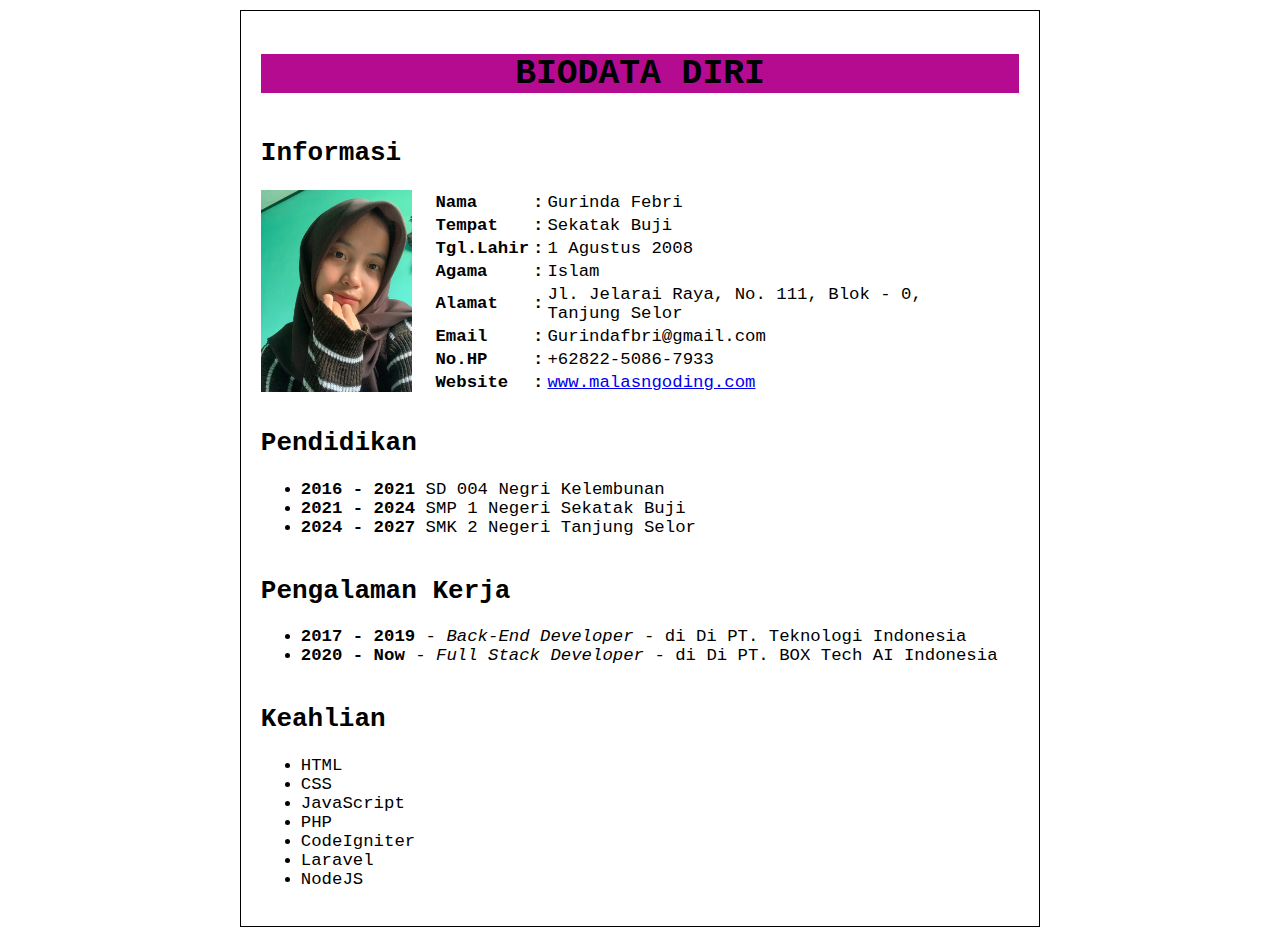
<file: Biodata-Gurinda/index.html>
<!DOCTYPE html>
<html>
<head>
<meta charset="utf-8">
<meta name="viewport" content="width=device-width, initial-scale=1">
<title>Biodata Saya - www.malasngoding.com</title>
<link rel="stylesheet" type="text/css" href="style.css">
</head>
<body>
<div class="kotak">
<div class="judul">
<h1>BIODATA DIRI</h1>
</div>
 <div class="blok">
<h2>Informasi</h2>			
<div class="kiri">
<img src="Gurinda.jpg">				
</div>
<div class="kanan">
<table>
<tr>
<th>Nama</th>
<th>:</th>
<td>Gurinda Febri</td>
</tr>
<tr>
<th>Tempat</th>
<th>:</th>
<td>Sekatak Buji</td>
</tr>
<tr>
<th>Tgl.Lahir</th>
<th>:</th>
<td>1 Agustus 2008</td>
</tr>
<tr>
<th>Agama</th>
<th>:</th>
<td>Islam</td>
</tr>
<tr>
<th>Alamat</th>
<th>:</th>
<td>Jl. Jelarai Raya, No. 111, Blok - 0, Tanjung Selor</td>
</tr>
<tr>
<th>Email</th>
<th>:</th>
<td>Gurindafbri@gmail.com</td>
</tr>
<tr>
<th>No.HP</th>
<th>:</th>
<td>+62822-5086-7933</td>
</tr>
<tr>
<th>Website</th>
<th>:</th>
<td><a href="https://www.malasngoding.com">www.malasngoding.com</a></td>
</tr>
</table>
</div>
</div>		
<div class="blok">
<h2>Pendidikan</h2>			
<div>
<ul>
<li><b>2016 - 2021</b> SD 004 Negri Kelembunan</li>
<li><b>2021 - 2024</b> SMP 1 Negeri Sekatak Buji</li>
<li><b>2024 - 2027</b> SMK 2 Negeri Tanjung Selor</li>

</ul>
</div>
</div>
<div class="blok">
<h2> Pengalaman Kerja </h2>
<div>
<ul>
<li>
<b>2017 - 2019</b> - <i>Back-End Developer</i> - di Di PT. Teknologi Indonesia
</li>
<li>
<b>2020 - Now</b> - <i>Full Stack Developer</i> - di Di PT. BOX Tech AI Indonesia
</li>
</ul>
</div>
</div>
<div class="blok">
<h2>Keahlian</h2>			
<div>
<ul>
<li>HTML</li>
<li>CSS</li>
<li>JavaScript</li>
<li>PHP</li>
<li>CodeIgniter</li>
<li>Laravel</li>
<li>NodeJS</li>					
</ul>
</div>
</div>
</div>
</body>
</html>
</file>
<file: Gurinda_Game Ular_Sederhana.html>
<!DOCTYPE html>
<html lang="id">
 <head>
<meta charset="UTF-8">
<title>Basic Snake HTML Game</title>
 <style>
 html, body {
height: 100%;
 margin: 0;
 }
 body {
 background: black;
 display: flex;
 align-items: center;
 justify-content: center;
 }
 canvas {
 border: 1px solid white;
}
</style>
</head>
<body>
<canvas width="400" height="400" id="game"></canvas>
<script>
var canvas = document.getElementById('game');
var context = canvas.getContext('2d');
 var grid = 16;
 var count = 0;
 var snake = {
 x: 160,
 y: 160,
 dx: grid,
dy: 0,
 cells: [],
 maxCells: 4
 };
var apple = {
    x:320,
    y:320
};

function getRandomInt(min, max) {
return Math.floor(Math.random() * (max - min)) + min;
}

function loop() {
requestAnimationFrame(loop);
if (++count < 4) {
return;
 }
count = 0;
context.clearRect(0, 0, canvas.width, canvas.height);

// Move snake by its velocity
snake.x += snake.dx;
snake.y += snake.dy;

// Wrap snake position horizontally on edge of screen
if (snake.x < 0) {
 snake.x = canvas.width - grid;
} else if (snake.x >= canvas.width){
snake.x = 0;
 }

 // Wrap snake position vertically on edge of screen
if (snake.y < 0) {
snake.y = canvas.height - grid;
} else if (snake.y >= canvas.height) {
snake.y = 0;
}

// Keep track of where snake has been
snake.cells.unshift({ x: snake.x, y: snake.y });
if (snake.cells.length > snake.maxCells) {
snake.cells.pop();
}

// Draw apple
context.fillStyle = 'pink';
context.fillRect(apple.x, apple.y, grid-1, grid - 1);

// Draw snake
context.fillstyle = 'green';
snake.cells.forEach(function(cell, index) {
context.fillRect(cell.x, cell.y, grid- 1, grid- 1);

// Snake ate apple
if (cell.x === apple.x && cell.y === apple.y) {
snake.maxCells++;
apple.x = getRandomInt(0, 25) * grid;
apple.y = getRandomInt(0, 25) * grid;
}

// Check collision with all cells after this one
for (var i = index + 1; i < snake.cells.length; i++){
if (cell.x === snake.cells[i].x && cell.y === snake.cells[i].y) {
// Reset game
snake.x = 160;
snake.y = 160;
snake.cells = [];
snake.maxCells = 4;
snake.dx = grid;
snake.dy = 0;
apple.x = getRandomInt(0, 25) * grid;
apple.y = getRandomInt(0, 25) * grid;
}
}
});
}

// Listen to keyboard events to move the snake
document.addEventListener('keydown', function(e){
if (e.which === 37 && snake.dx === 0) {
snake.dx = -grid;
snake.dy = 0;
} else if (e.which === 38 && snake.dy === 0) {
snake.dy = -grid;
snake.dx = 0;
} else if (e.which === 39 && snake.dx === 0) {
snake.dx = grid;
snake.dy = 0;
} else if (e.which === 40 && snake.dy === 0) {
snake.dy = grid;
 snake.dx = 0;
}
});

// Start the game
requestAnimationFrame(loop);
</script>
 </body>
</html>
</file>
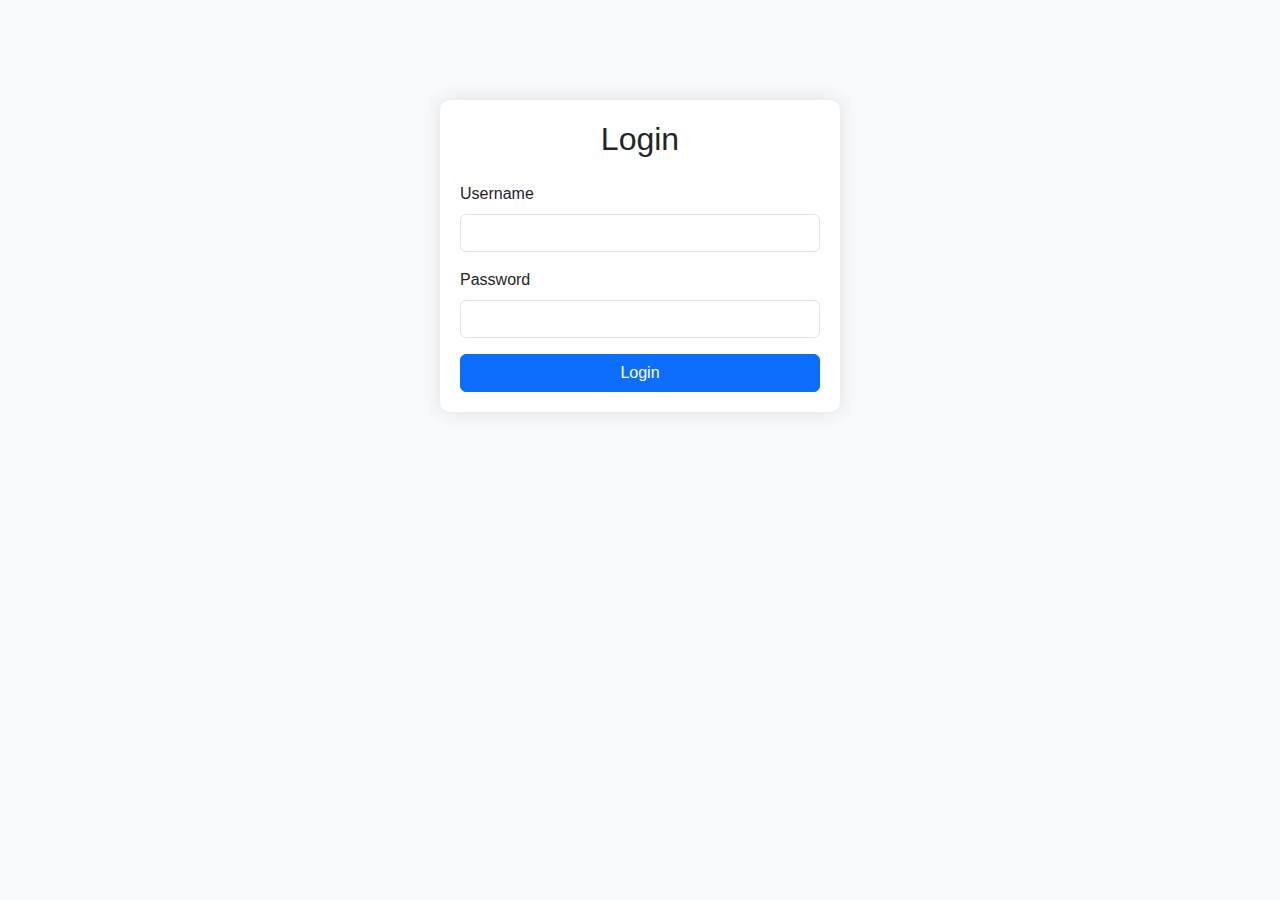
<file: gurinda_galeri_foto.html/gurinda_galeri_foto.html>
<!DOCTYPE html>
<html lang="id">
<head>
  <meta charset="UTF-8">
  <meta name="viewport" content="width=device-width, initial-scale=1.0">
  <title>Galeri Foto Pesona Kalimantan Utara</title>
  <!-- Bootstrap CSS -->
  <link href="https://cdn.jsdelivr.net/npm/bootstrap@5.3.0/dist/css/bootstrap.min.css" rel="stylesheet">

  <style>
    body {
      background-color: #f8f9fa;
      font-family: 'Segoe UI', Tahoma, Geneva, Verdana, sans-serif;
    }

    .login-container {
      max-width: 400px;
      margin: 100px auto;
      padding: 20px;
      background: white;
      border-radius: 10px;
      box-shadow: 0 0 20px rgba(0, 0, 0, 0.1);
    }

    .dashboard-container {
      padding: 20px;
    }

    .navbar-brand {
      font-weight: 700;
    }

    .gallery-container {
      padding: 20px 0;
    }

    .gallery-title {
      text-align: center;
      margin: 30px 0;
      color:#0c0c0c;
    }

    .gallery-item {
      margin-bottom: 30px;
      overflow: hidden;
      border-radius: 10px;
      box-shadow: 0 4px 8prgba(0,0,0,0.1);
      transition: transform 0.3s ease;
    }

    .gallery-item:hover {
      transform: scale(1.03);
    }

    .gallery-item img {
      width: 100%;
      height: 250px;
      object-fit: cover;
      transition: opacity 0.3s ease;
    }

    .gallery-item:hover img {
      opacity: 0.9;
    }

    .image-caption {
      padding: 15px;
      background-color: white;
      text-align: center;
    }

    footer {
      background-color: #ca408c;
      color: white;
      padding: 20px 0;
      margin-top: 40px;
    }
  </style>
</head>
<body>
  <!-- Login Form -->
  <div class="login-container" id="loginPage">
    <h2 class="text-center mb-4">Login</h2>
    <form id="loginForm">
      <div class="mb-3">
        <label for="username" class="form-label">Username</label>
        <input type="text" class="form-control" id="username" required>
      </div>
      <div class="mb-3">
        <label for="password" class="form-label">Password</label>
        <input type="password" class="form-control" id="password" required>
      </div>
      <button type="submit" class="btn btn-primary w-100">Login</button>
    </form>
  </div>

  <!-- Dashboard Content (hidden initially) -->
  <div id="dashboardPage" style="display:none">
    <nav class="navbar navbar-expand-lg navbar-dark bg-dark">
      <div class="container">
        <a class="navbar-brand" href="#">Galeri Foto</a>
        <button class="navbar-toggler" type="button" data-bs-toggle="collapse" data-bs-target="#navbarNav">
          <span class="navbar-toggler-icon"></span>
        </button>
        <div class="collapse navbar-collapse" id="navbarNav">
          <ul class="navbar-nav ms-auto">
            <li class="nav-item"><a class="nav-link active" href="#">Beranda</a></li>
            <li class="nav-item"><a class="nav-link" href="index2.html">Tentang</a></li>
            <li class="nav-item"><a class="nav-link" href="kontak.html">Kontak</a></li>
            <li class="nav-item ms-2">
              <button class="btn btn-outline-light" id="logoutBtn">Logout</button>
            </li>
          </ul>
        </div>
      </div>
    </nav>

    <!-- Gallery Content -->
    <div class="container gallery-container">
      <h1 class="gallery-title">Galeri Foto Pesona Kalimantan Utara</h1>
      <div class="row">

        <!-- Foto 1 -->
        <div class="col-md-4 col-sm-6 col-12">
          <div class="gallery-item">
            <img src="AirTerjunSemolon.jpeg" class="img-fluid" alt="Air Terjun Semolon">
            <div class="image-caption">
              <h5>Air Terjun Semolon (Malinau)</h5>
              <p class="text-muted">Air terjun unik dengan kolam berundak yang dialiri air panas alami. Tempat ini cocok untuk relaksasi di tengah suasana hutan tropis.</p>
            </div>
          </div>
        </div>

        <!-- Foto 2 -->
        <div class="col-md-4 col-sm-6 col-12">
          <div class="gallery-item">
            <img src="GunungRian.jpeg" class="img-fluid" alt="Gunung Bromo di pagi hari dengan kabut pagi dan sinar matahari keemasan">
            <div class="image-caption">
              <h5>Air Terjun Gunung Rian (Tanah Tidung)</h5>
              <p class="text-muted">Air terjun bertingkat dengan panorama alami hijau dan udara sejuk, Lokasinya masih alami, cocok untuk trekking dan wisata petualang. </p>
            </div>
          </div>
        </div>

        <!-- Foto 3 -->
        <div class="col-md-4 col-sm-6 col-12">
          <div class="gallery-item">
            <img src="GunungPutih.jpeg" class="img-fluid" alt="Candi Borobudur di Magelang dengan stupa-stupa bersejarah dan langit cerah">
            <div class="image-caption">
              <h5>Gunung Putih (Tanjung Palas)</h5>
              <p class="text-muted">Bukit kapur menjulang yang dikelilingi hutan. Selain keindahan alam, terdapat gua-gua alami yang sering dikaitkan dengan legenda likal, menjadikannya destinasi wisata alam sekaligus religi.</p>
            </div>
          </div>
        </div>

        <!-- Foto 4 -->
        <div class="col-md-4 col-sm-6 col-12">
          <div class="gallery-item">
            <img src="sebatik.jpeg" class="img-fluid" alt="Danau Toba di Sumatera Utara dengan perahu tradisional dan perbukitan hijau">
            <div class="image-caption">
              <h5>Pulau Sebatik (Nunukan)</h5>
              <p class="text-muted">Ikon wisata di Pulau Sebatik yang berbatasan langsung Malaysia. Menawarkan panorama laut, budaya perbatasan, serta suasana unik karena sebagian wilayah pulau berada di Indonesia dan sebagian di Malaysia. </p>
            </div>
          </div>
        </div>

        <!-- Foto 5 -->
        <div class="col-md-4 col-sm-6 col-12">
          <div class="gallery-item">
            <img src="Pantai.jpeg" class="img-fluid" alt="Taman Nasional Komodo dengan hewan komodo berjalan di padang savana">
            <div class="image-caption">
              <h5>Pantai Amal (Tarakan)</h5>
              <p class="text-muted">Pantai andalan Kota Tarakan dengan fasilitas lengkap, tempat bersantai, bermain, dan menikmati sunset. Area ini juga sering jadi lokasi festival budaya dan kuliner khas Tarakan.</p>
            </div>
          </div>
        </div>

        <!-- Foto 6 -->
        <div class="col-md-4 col-sm-6 col-12">
          <div class="gallery-item">
            <img src="museum.jpeg" class="img-fluid" alt="Pura Lempuyang di Bali dengan gerbang megah dan latar belakang Gunung Agung">
            <div class="image-caption">
              <h5>Museum Kesultanan (Bulungan)</h5>
              <p class="text-muted">Siyus bersejarah peninggalan Kesultanan Bulungan. Di dalamnya terdapat meriam tua dan bangunan berarsiktetur khas Melayu, menjadi pusat sejarah dan budaya Kalimantan Utara</p>
            </div>
          </div>
        </div>

      </div>
    </div>

    <!-- Footer -->
    <footer>
      <div class="container text-center">
        <p>©️ 2025 Gurinda Febri. All Rights Reserved.</p>
      </div>
    </footer>
  </div>

  <!-- Bootstrap JS -->
  <script src="https://cdn.jsdelivr.net/npm/bootstrap@5.3.0/dist/js/bootstrap.bundle.min.js"></script>

  <script>
    document.getElementById('loginForm').addEventListener('submit', function(e) {
      e.preventDefault();
      const username = document.getElementById('username').value;
      const password = document.getElementById('password').value;

      // Simple auth check without database
      if(username === 'gur' && password === '123') {
        document.getElementById('loginPage').style.display = 'none';
        document.getElementById('dashboardPage').style.display = 'block';
      } else {
        alert('Username/password salah!');
      }
    });

    document.getElementById('logoutBtn').addEventListener('click', function() {
      if(confirm('Apakah Anda yakin ingin logout?')) {
        document.getElementById('dashboardPage').style.display = 'none';
        document.getElementById('loginPage').style.display = 'block';
        document.getElementById('username').value = '';
        document.getElementById('password').value = '';
      }
    });
  </script>
</body>
</html>
</file>
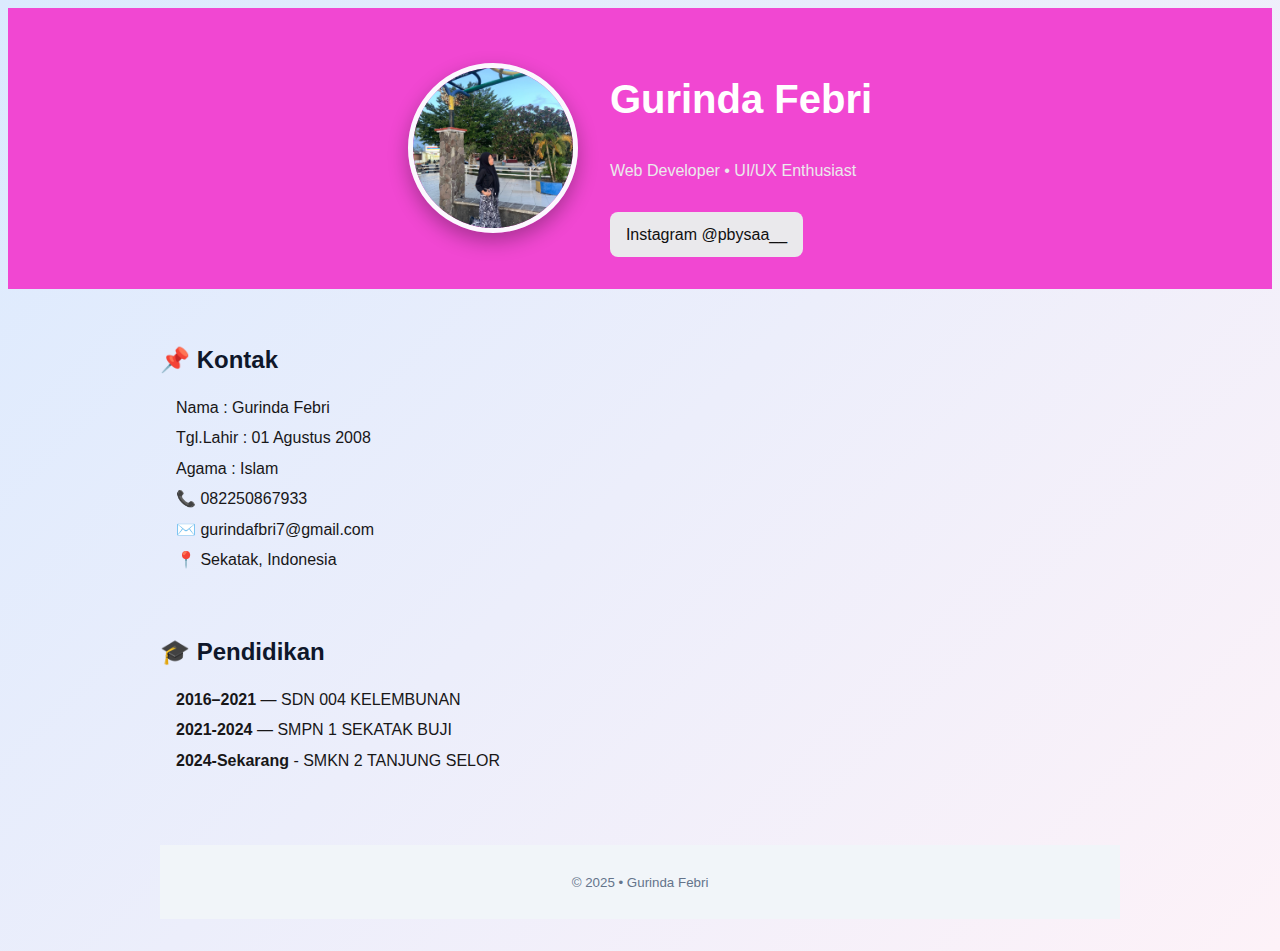
<file: gurinda_galeri_foto.html/index2.html>
<!DOCTYPE html>
<html lang="id">
<head>
  <meta charset="UTF-8">
  <meta name="viewport" content="width=device-width, initial-scale=1.0">
  <title>Biodata — Gurinda Febri</title>
  <link rel="stylesheet" href="style.css">
</head>
<body>
  <!-- Header -->
  <header class="hero">
    <img src="Gurinda.jpg" alt="Foto Profil" class="avatar">
    <div class="intro">
      <h1>Gurinda Febri</h1>
      <p>Web Developer • UI/UX Enthusiast</p>
      <a href="https://instagram.com/pbysaa__" target="_blank" class="btn">Instagram @pbysaa__</a>
    </div>
  </header>

  <!-- Konten -->
  <main class="container">
    <section>
      <h2>📌 Kontak</h2>
      <ul>
        <li>Nama : Gurinda Febri</li>
        <li>Tgl.Lahir : 01 Agustus 2008</li>
        <li>Agama : Islam</li>
        <li>📞  082250867933</li>
        <li>✉️  gurindafbri7@gmail.com</li>
        <li>📍  Sekatak, Indonesia</li>
      </ul>
    </section>

    <section>
      <h2>🎓 Pendidikan</h2>
      <ul>
        <li><strong>2016–2021</strong> — SDN 004 KELEMBUNAN</li>
        <li><strong>2021-2024</strong> — SMPN 1 SEKATAK BUJI</li>
        <li><strong>2024-Sekarang</strong> - SMKN 2 TANJUNG SELOR</li>
      </ul>
    </section>

  <!-- Footer -->
  <footer class="footer">
    <small>© 2025 • Gurinda Febri</small>
  </footer>
</body>
</html>
</file>
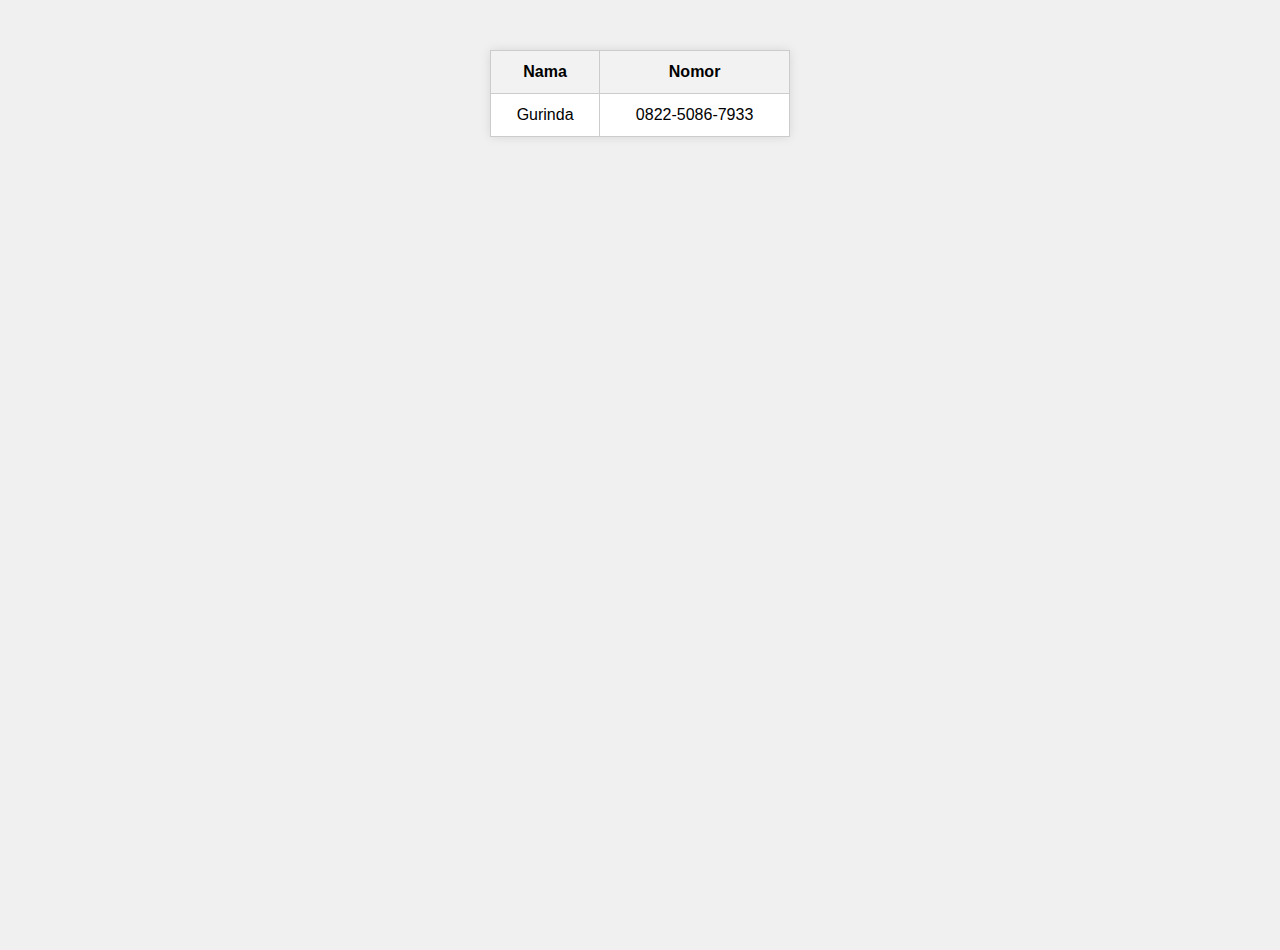
<file: gurinda_galeri_foto.html/kontak.html>
<!DOCTYPE html>
<html lang="id">
<head>
    <meta charset="UTF-8">
    <title>Kontak Gurinda</title>
    <style>
        body {
            font-family: Arial, sans-serif;
            margin: 0;
            height: 100vh;
            display: flex;
            justify-content: center;
            align-items: flex-start;
            padding-top: 50px; /* agar konten muncul di atas, bukan tengah penuh */
            background-color: #f0f0f0;
        }

        table {
            border-collapse: collapse;
            width: 300px;
            background-color: #ffffff;
            box-shadow: 0 0 10px rgba(0,0,0,0.1);
            text-align: center;
        }

        th, td {
            border: 1px solid #ccc;
            padding: 12px;
        }

        th {
            background-color: #f2f2f2;
        }
    </style>
</head>
<body>

    <table>
        <tr>
            <th>Nama</th>
            <th>Nomor</th>
        </tr>
        <tr>
            <td>Gurinda</td>
            <td>0822-5086-7933</td>
        </tr>
    </table>

</body>
</html>
</file>
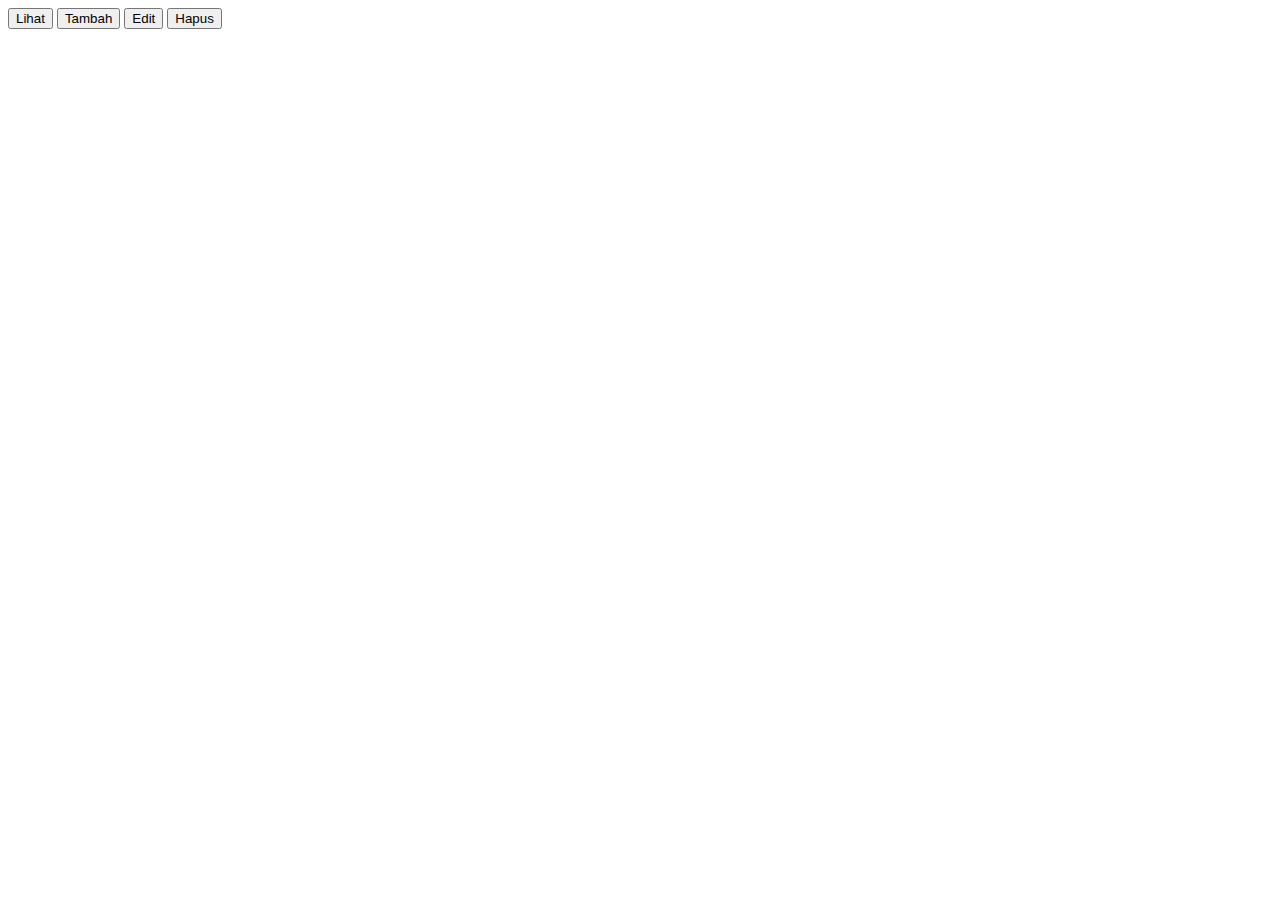
<file: web-galeri-foto-gurinda/admin/Untitled-1.html>
<!DOCTYPE html>
<html>
    <head>
        <button class="btn-white">Lihat</button>
        <button class="btn-white">Tambah</button>
        <button class="btn-white">Edit</button>
        <button class="btn-white">Hapus </button>
    </head>
</html>
</file>
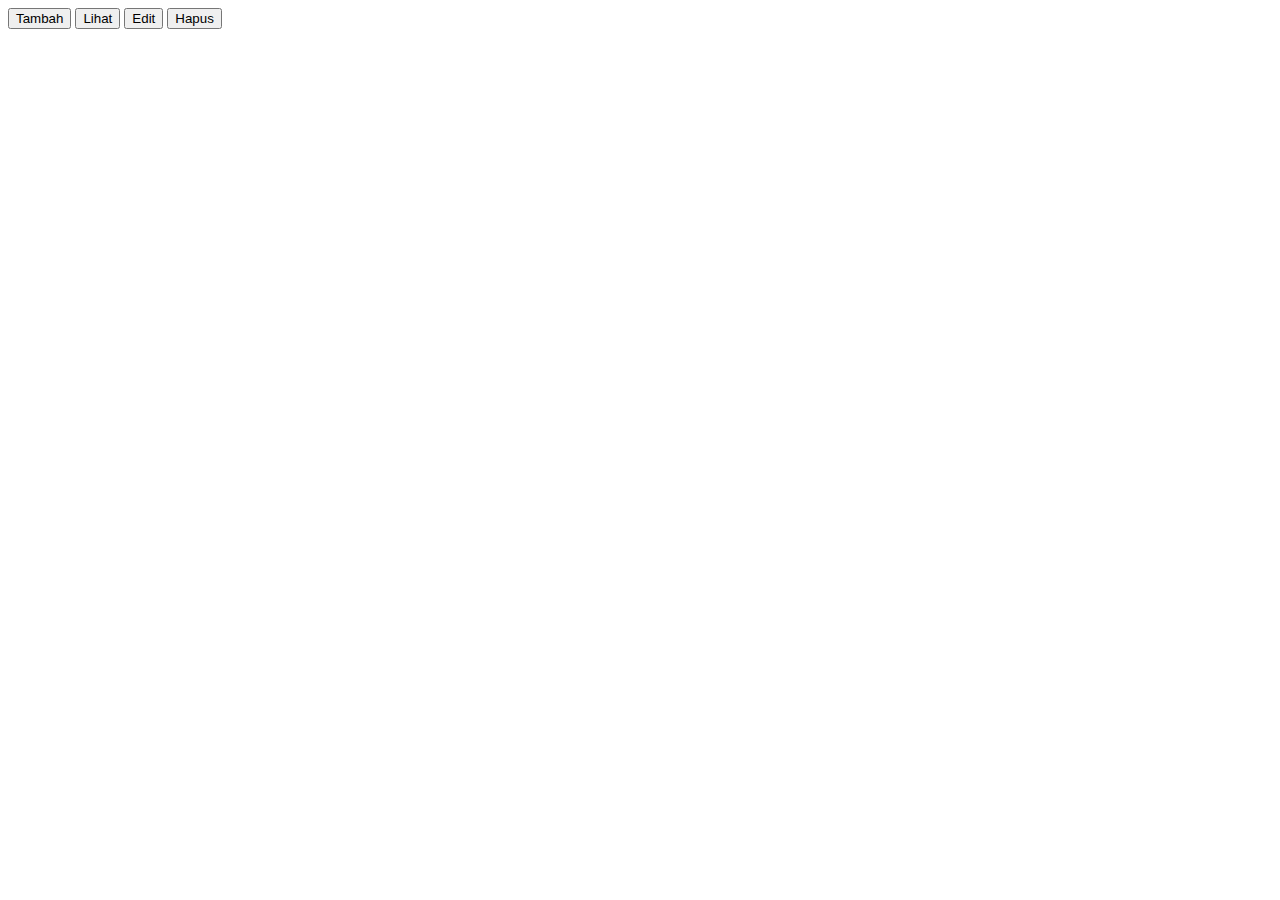
<file: web-galeri-foto-gurinda/admin/Untitled-1.htmllll.html>
<!DOCTYPE html>
<html>
    <head>
        <button class="btn-white">Tambah</button>
        <button class="btn-white">Lihat</button>
        <button class="btn-white">Edit</button>
        <button class="btn-white">Hapus</button>
        </html>
    </head>
</file>
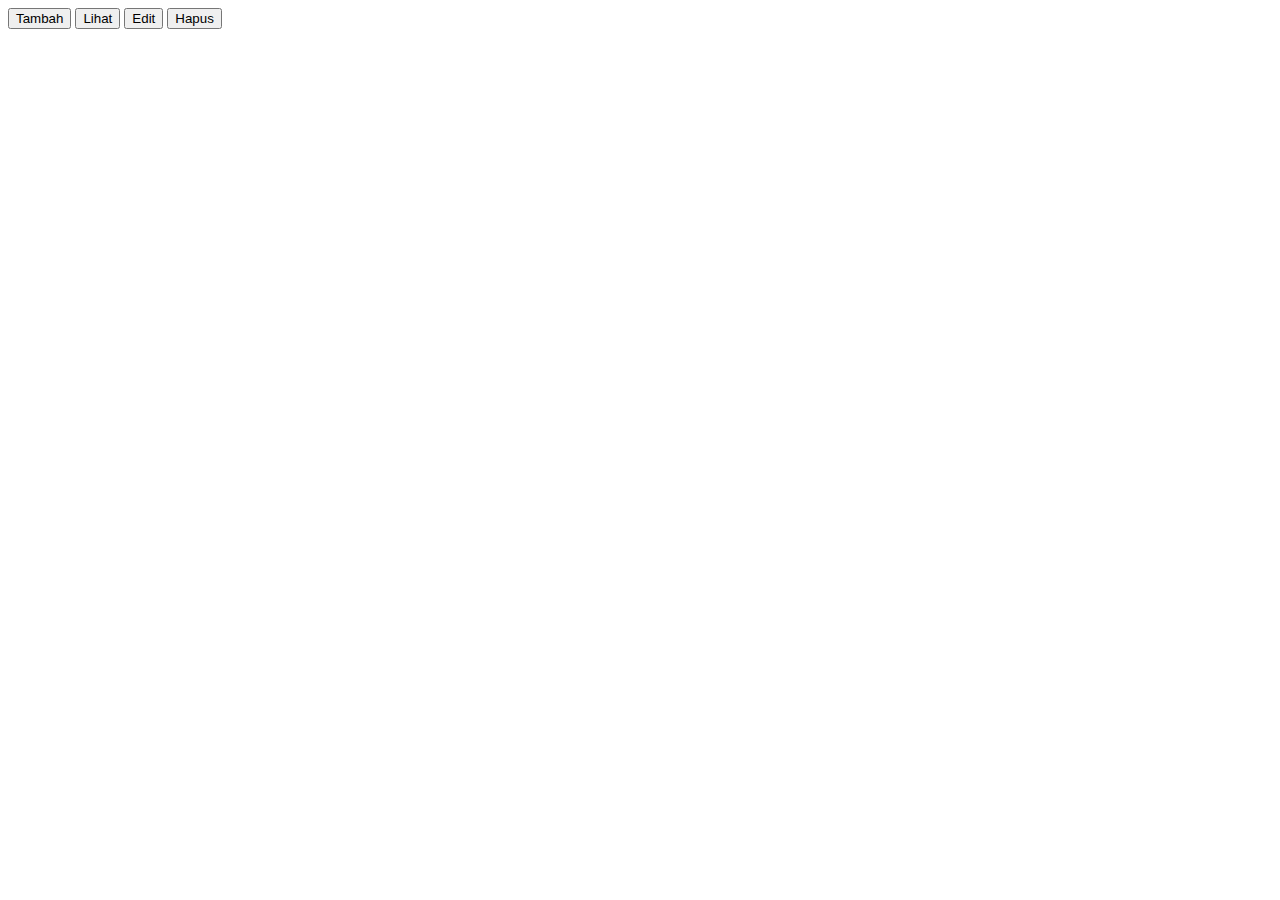
<file: web-galeri-foto-gurinda/admin/Untitled-1.htmlllllll.html>
<!DOCTYPE html>
<html>
    <head>
        <button class="btn-white">Tambah</button>
        <button class="btn-white">Lihat</button>
        <button class="btn-white">Edit</button>
        <button class="btn-white">Hapus</button>
    </head>
    </html>
</file>
<file: Biodata-Gurinda/style.css>
body{
	font-family: monospace;
	font-size: 13pt;
}
 
th{
	text-align: left;
}
 
img{
	width: 100%;
	margin-bottom: 10px;
}
 
.kotak{
	border: 1px solid black;
	width: 60%;
	margin: 10px auto;
	padding: 20px;
}
 
.judul{
	text-align: center;
        background: rgb(181, 11, 144);
}
 
.blok{
	overflow: hidden;
}
 
.kiri{
	width: 20%;
	float: left;
}
 
.kanan{
	width: 70%;
	padding:0px 20px;	
	float: left;
}
 
@media only screen and (max-width: 768px) {
	.kotak{
		width: 100%;
		padding: 0px;
		border: none;
	}
	
	.kiri{
		width: 100%;
	}
 
	.kanan{
		width: 100%;
		padding: 0;
	}
}
</file>
<file: gurinda_galeri_foto.html/style.css>
{ margin: 0; padding: 0; box-sizing: border-box; }

body {
  font-family: "Segoe UI", Arial, sans-serif;
  background: linear-gradient(135deg, #dbeafe, #fdf2f8);
  color: #181718;
  line-height: 1.6;
}

/* Hero Section */
.hero {
  display: flex;
  align-items: center;
  justify-content: center;
  padding: 2rem;
  background: #f147d2;
  color: white;
  gap: 2rem;
}

.avatar {
  width: 160px;
  height: 160px;
  border-radius: 50%;
  border: 5px solid #fbf8fe;
  object-fit: cover;
  box-shadow: 0 8px 20px rgba(0,0,0,0.3);
}

.intro h1 {
  font-size: 2.5rem;
}
.intro p {
  color: #ebeaec;
}
.btn {
  display: inline-block;
  margin-top: .8rem;
  background:#eae9ec;
  color: rgb(16, 16, 16);
  padding: .6rem 1rem;
  border-radius: .5rem;
  text-decoration: none;
}
.btn:hover {
  background: #2563eb;
}

/* Container */
.container {
  max-width: 960px;
  margin: 2rem auto;
  padding: 0 1rem;
  display: grid;
  gap: 1.5rem;
}

h2 {
  margin-bottom: .5rem;
  color: #0f172a;
}

/* Lists */
ul {
  list-style: none;
  padding-left: 1rem;
}
ul li {
  margin: .3rem 0;
}

/* Skills */
.skills {
  display: flex;
  flex-wrap: wrap;
  gap: .5rem;
}
.skills span {
  background: #e2e8f0;
  border-radius: .5rem;
  padding: .4rem .8rem;
  font-size: .9rem;
}

/* Card */
.card {
  background: white;
  padding: 1rem;
  border-radius: .6rem;
  box-shadow: 0 5px 15px rgba(0,0,0,0.05);
  margin-top: .8rem;
}
.card h3 {
  margin-bottom: .3rem;
}

/* Footer */
.footer {
  text-align: center;
  padding: 1.5rem;
  background: #f1f5f9;
  color: #64748b;
  margin-top: 2rem;
}

/* Responsive */
@media (max-width: 600px) {
  .hero {
    flex-direction: column;
text-align: center;
}
}
</file>
